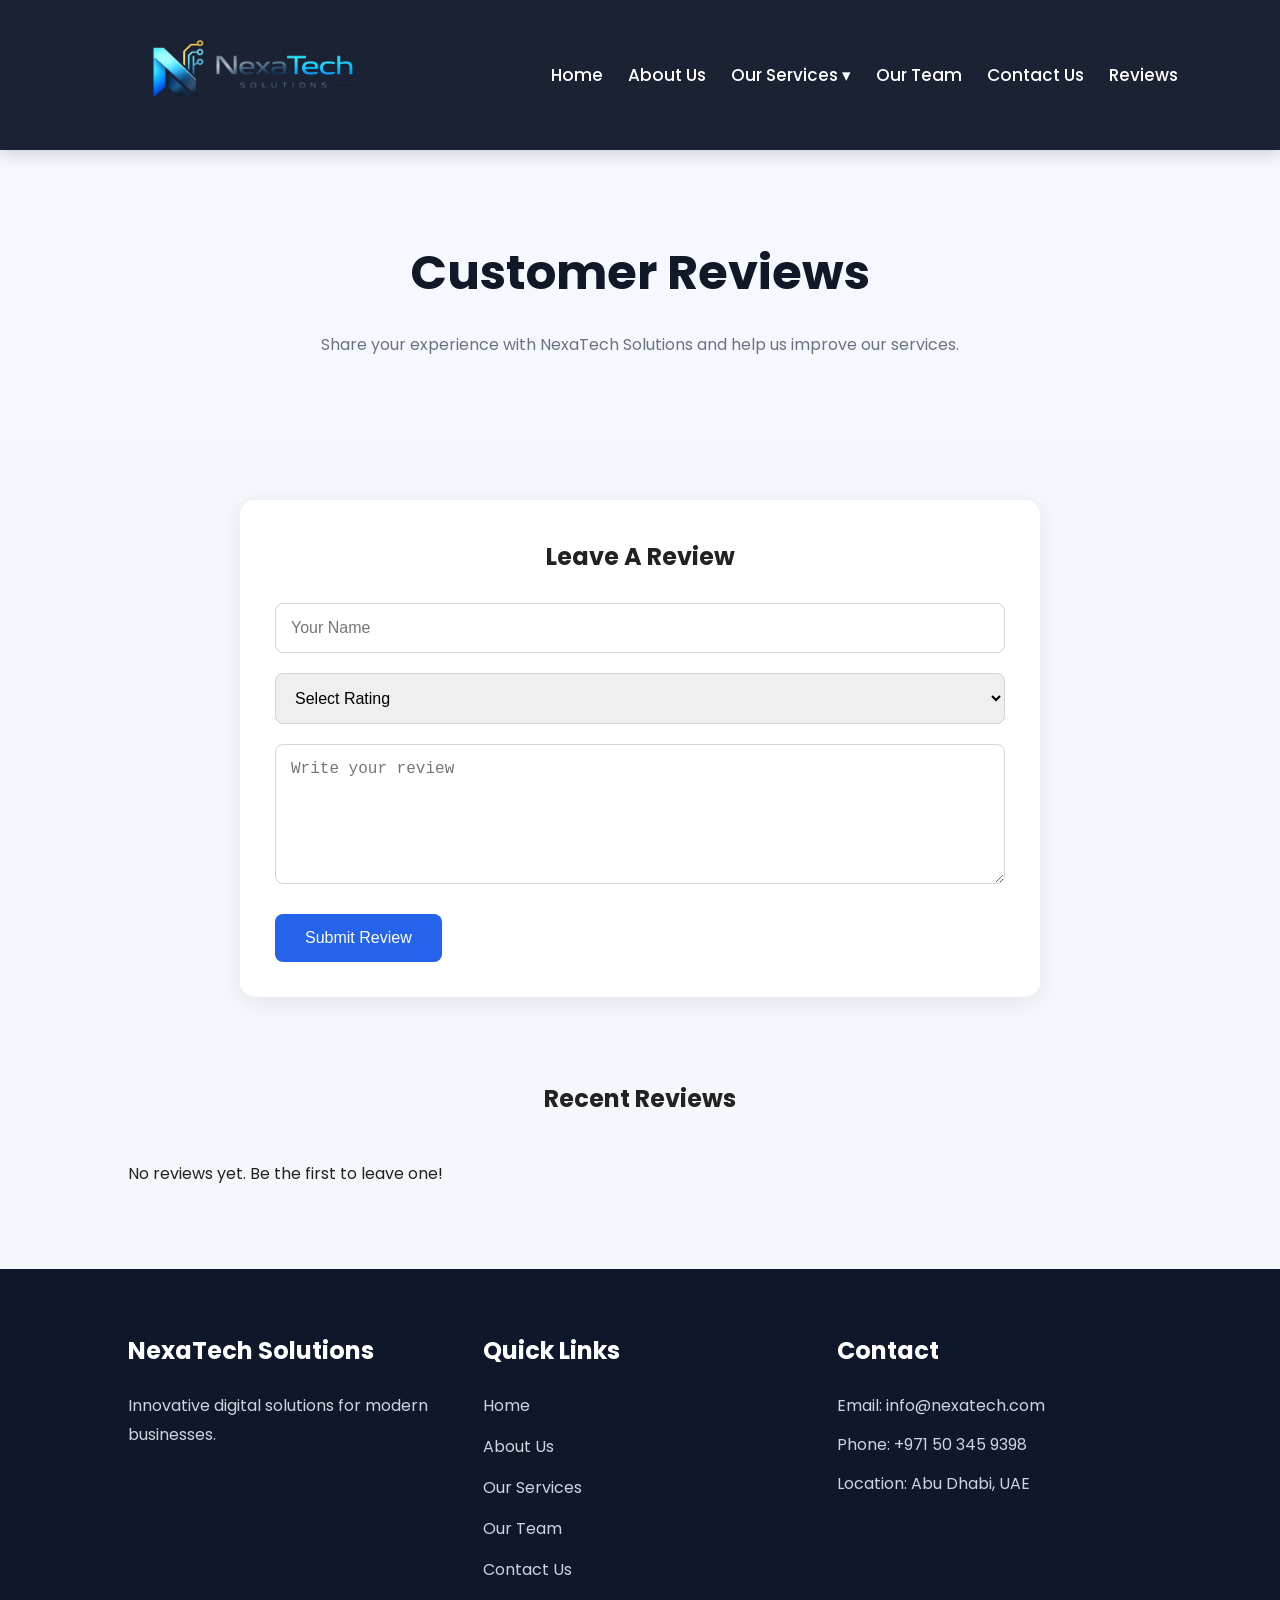
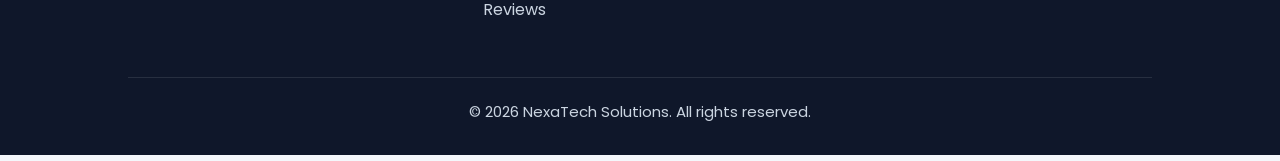
<file: comments.html>
<!DOCTYPE html>
<html lang="en">

<head>
    <meta charset="UTF-8">
    <meta name="viewport" content="width=device-width, initial-scale=1.0">
    <title>Reviews | NexaTech Solutions</title>
    <link rel="stylesheet" href="style.css">
</head>

<body>

    <nav>
        <div class="logo">
            <img src="logo.png" alt="NexaTech Solutions Logo">
        </div>
        <div class="navlinks">
            <a href="index.html">Home</a>
            <a href="about.html">About Us</a>
            <div class="dropdown">
                <a href="services.html">Our Services ▾</a>
                <div class="dropdown-content">
                    <a href="services.html#it-consulting">IT Consulting & Support</a>
                    <a href="services.html#cloud">Cloud Solutions</a>
                    <a href="services.html#network">Network Management</a>
                    <a href="services.html#cyber">Cybersecurity Services</a>
                    <a href="services.html#software">Software & Web Solutions</a>
                    <a href="services.html#managed">Managed IT Services</a>
                    <a href="services.html#digital">Digital Transformation</a>
                    <a href="services.html#backup">Data Backup & Recovery</a>
                </div>
            </div>
            <a href="founderteam.html">Our Team</a>
            <a href="contact.html">Contact Us</a>
            <a href="comments.html">Reviews</a>
        </div>
    </nav>

    <section class="reviewshero">
        <h1>Customer Reviews</h1>
        <p>Share your experience with NexaTech Solutions and help us improve our services.</p>
    </section>

    <section class="reviewformsection">
        <form id="reviewForm" class="reviewform">
            <h2>Leave A Review</h2>

            <input
                type="text"
                id="name"
                name="name"
                placeholder="Your Name"
                required
            >

            <select id="rating" name="rating" required>
                <option value="">Select Rating</option>
                <option value="5">★★★★★</option>
                <option value="4">★★★★☆</option>
                <option value="3">★★★☆☆</option>
                <option value="2">★★☆☆☆</option>
                <option value="1">★☆☆☆☆</option>
            </select>

            <textarea
                id="comment"
                name="comment"
                rows="6"
                placeholder="Write your review"
                required
            ></textarea>

            <button type="submit">Submit Review</button>
        </form>
    </section>

    <section class="reviewssection">
        <h2>Recent Reviews</h2>
        <div id="reviewsContainer" class="reviewscontainer"></div>
    </section>

    <footer>
        <div class="footercontent">
            <div class="footerleft">
                <h3>NexaTech Solutions</h3>
                <p>Innovative digital solutions for modern businesses.</p>
            </div>
            <div class="footercenter">
                <h3>Quick Links</h3>
                <a href="index.html">Home</a>
                <a href="about.html">About Us</a>
                <a href="services.html">Our Services</a>
                <a href="founderteam.html">Our Team</a>
                <a href="contact.html">Contact Us</a>
                <a href="comments.html">Reviews</a>
            </div>
            <div class="footerright">
                <h3>Contact</h3>
                <p>Email: info@nexatech.com</p>
                <p>Phone: +971 50 345 9398</p>
                <p>Location: Abu Dhabi, UAE</p>
            </div>
        </div>
        <p class="copyright">&copy; 2026 NexaTech Solutions. All rights reserved.</p>
    </footer>

    <script>
        const form = document.getElementById('reviewForm');
        const container = document.getElementById('reviewsContainer');

        const starMap = {
            '5': '★★★★★',
            '4': '★★★★☆',
            '3': '★★★☆☆',
            '2': '★★☆☆☆',
            '1': '★☆☆☆☆'
        };

        function loadReviews() {
            const reviews = JSON.parse(localStorage.getItem('nexatechReviews') || '[]');
            container.innerHTML = '';

            if (reviews.length === 0) {
                container.innerHTML = '<p>No reviews yet. Be the first to leave one!</p>';
                return;
            }

            reviews.slice().reverse().forEach(function(review) {
                const card = document.createElement('div');
                card.className = 'review-card';
                card.innerHTML =
                    '<div class="review-header">' +
                        '<strong>' + review.name + '</strong>' +
                        '<span class="review-stars">' + starMap[review.rating] + '</span>' +
                        '<span class="review-date">' + review.date + '</span>' +
                    '</div>' +
                    '<p>' + review.comment + '</p>';
                container.appendChild(card);
            });
        }

        form.addEventListener('submit', function(e) {
            e.preventDefault();

            const review = {
                name: document.getElementById('name').value.trim(),
                rating: document.getElementById('rating').value,
                comment: document.getElementById('comment').value.trim(),
                date: new Date().toLocaleDateString('en-US', { year: 'numeric', month: 'long', day: 'numeric' })
            };

            const reviews = JSON.parse(localStorage.getItem('nexatechReviews') || '[]');
            reviews.push(review);
            localStorage.setItem('nexatechReviews', JSON.stringify(reviews));

            form.reset();
            loadReviews();
        });

        loadReviews();
    </script>

</body>
</html>
</file>
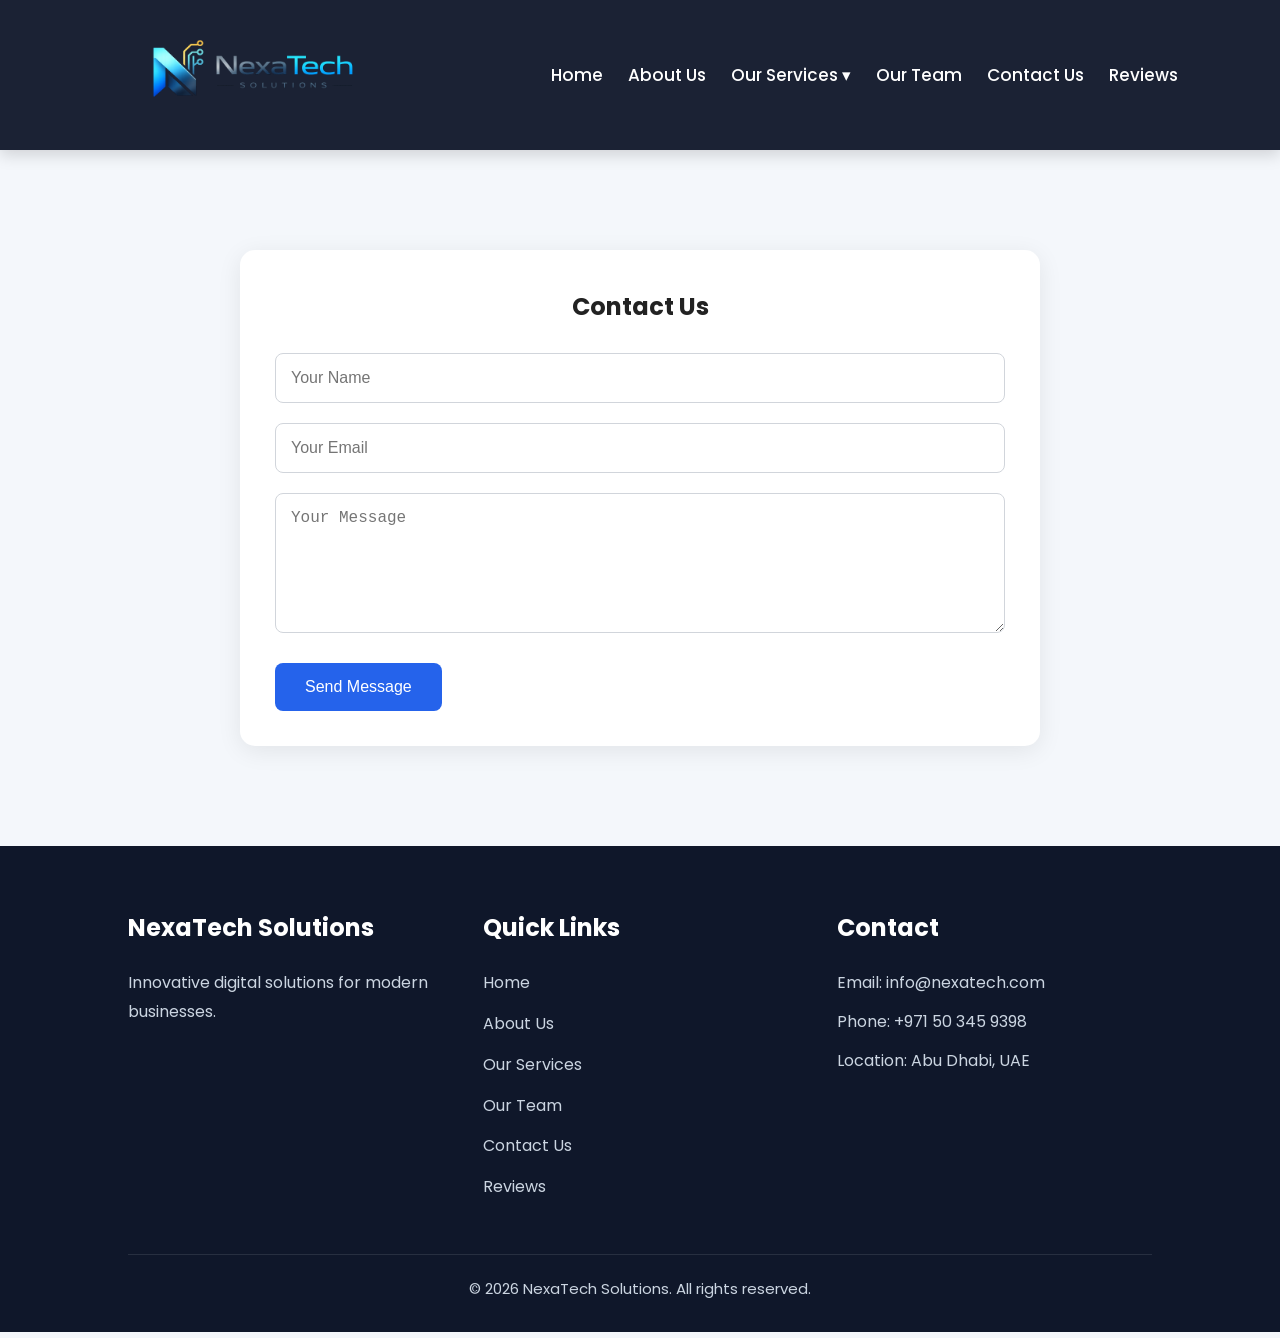
<file: contact.html>
<!DOCTYPE html>
<html lang="en">
<head>
    <meta charset="UTF-8">
    <title>Contact Us | NexaTech Solutions</title>
    <link rel="stylesheet" href="style.css">
</head>
<body>
    <nav>
        <div class="logo">
            <img src="logo.png" alt="NexaTech Solutions Logo">
        </div>
        <div class="navlinks">
            <a href="index.html">Home</a>
            <a href="about.html">About Us</a>
            <div class="dropdown">
                <a href="services.html">Our Services ▾</a>
                <div class="dropdown-content">
                    <a href="services.html#it-consulting">IT Consulting & Support</a>
                    <a href="services.html#cloud">Cloud Solutions</a>
                    <a href="services.html#network">Network Management</a>
                    <a href="services.html#cyber">Cybersecurity Services</a>
                    <a href="services.html#software">Software & Web Solutions</a>
                    <a href="services.html#managed">Managed IT Services</a>
                    <a href="services.html#digital">Digital Transformation</a>
                    <a href="services.html#backup">Data Backup & Recovery</a>
                </div>
            </div>
            <a href="founderteam.html">Our Team</a>
            <a href="contact.html">Contact Us</a>
            <a href="comments.html">Reviews</a>
        </div>
    </nav>

    <main class="about-container">
        <section class="reviewformsection">
            <form class="reviewform">
                <h2>Contact Us</h2>
                <input type="text" name="name" placeholder="Your Name" required>
                <input type="email" name="email" placeholder="Your Email" required>
                <textarea name="message" rows="6" placeholder="Your Message" required></textarea>
                <button type="submit">Send Message</button>
            </form>
        </section>
    </main>

    <footer>
        <div class="footercontent">
            <div class="footerleft">
                <h3>NexaTech Solutions</h3>
                <p>Innovative digital solutions for modern businesses.</p>
            </div>
            <div class="footercenter">
                <h3>Quick Links</h3>
                <a href="index.html">Home</a>
                <a href="about.html">About Us</a>
                <a href="services.html">Our Services</a>
                <a href="founderteam.html">Our Team</a>
                <a href="contact.html">Contact Us</a>
                <a href="comments.html">Reviews</a>
            </div>
            <div class="footerright">
                <h3>Contact</h3>
                <p>Email: info@nexatech.com</p>
                <p>Phone: +971 50 345 9398</p>
                <p>Location: Abu Dhabi, UAE</p>
            </div>
        </div>
        <p class="copyright">&copy; 2026 NexaTech Solutions. All rights reserved.</p>
    </footer>
</body>
</html>
</file>
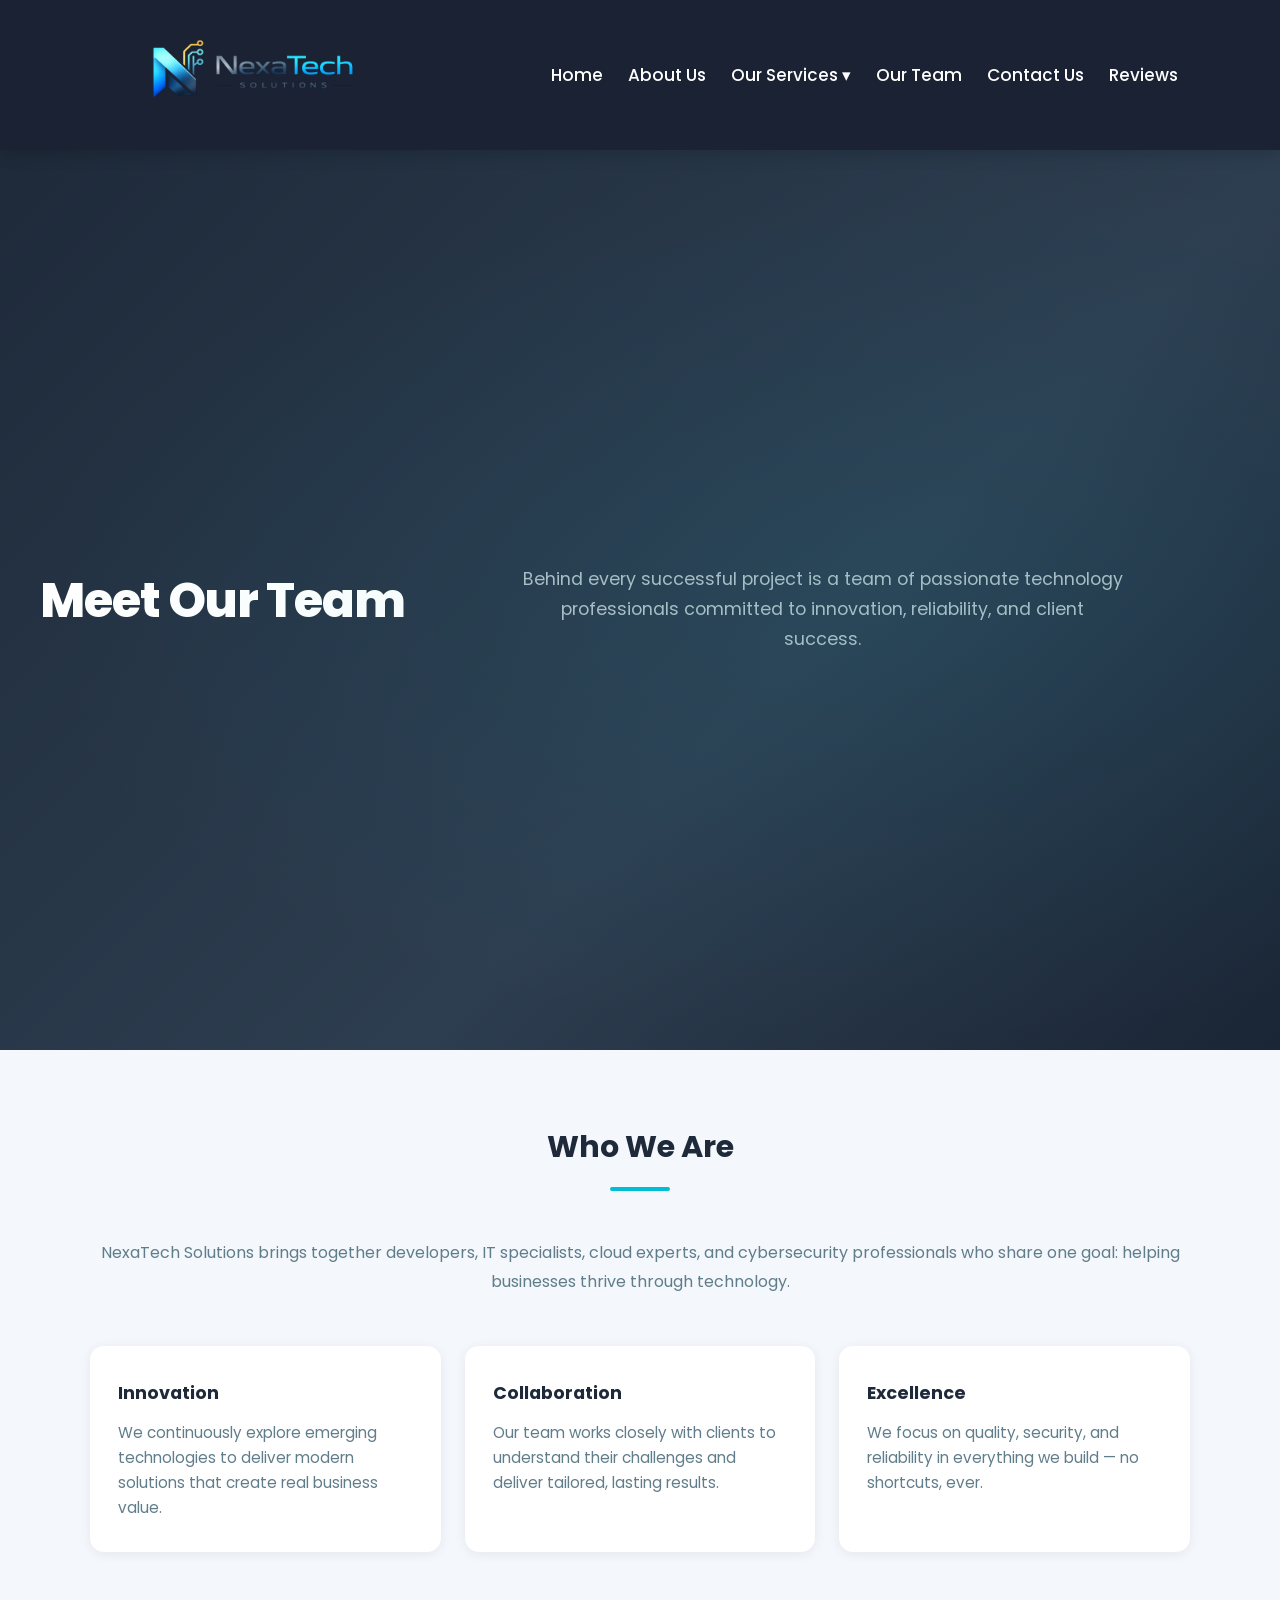
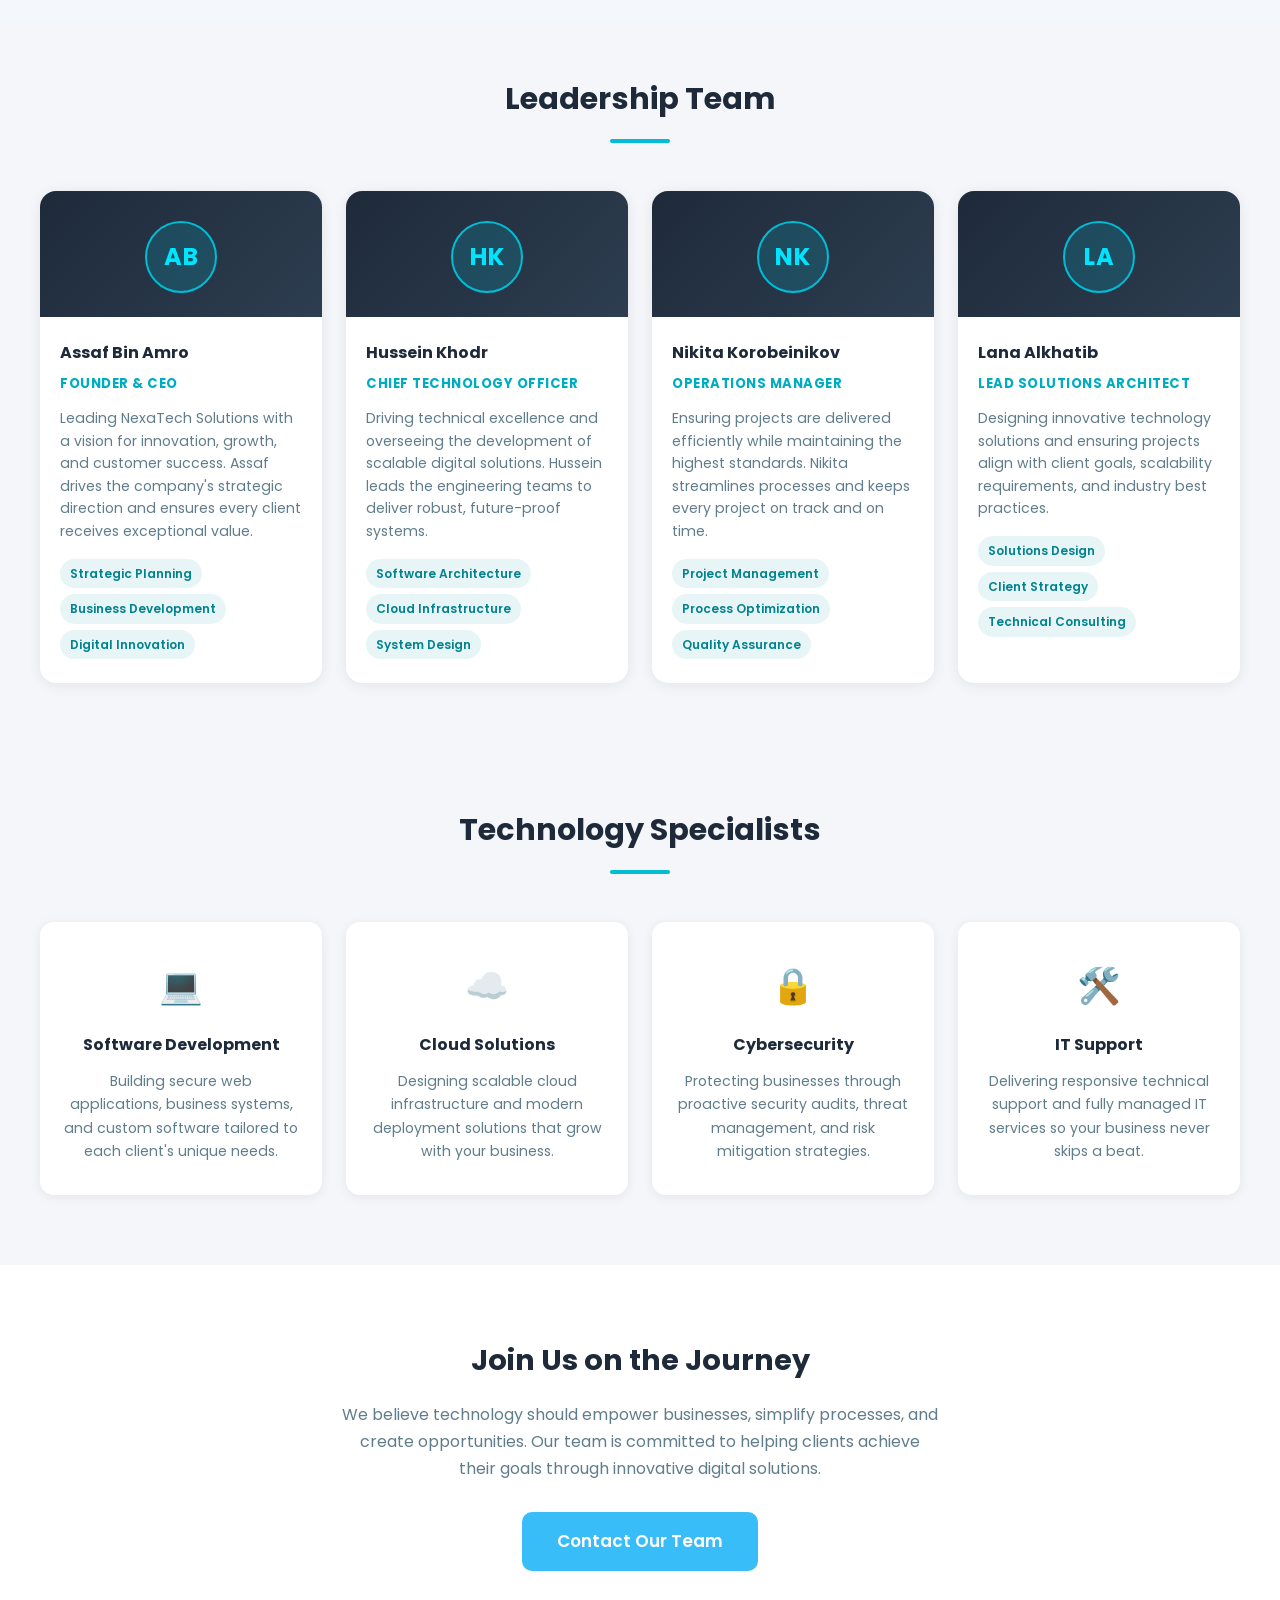
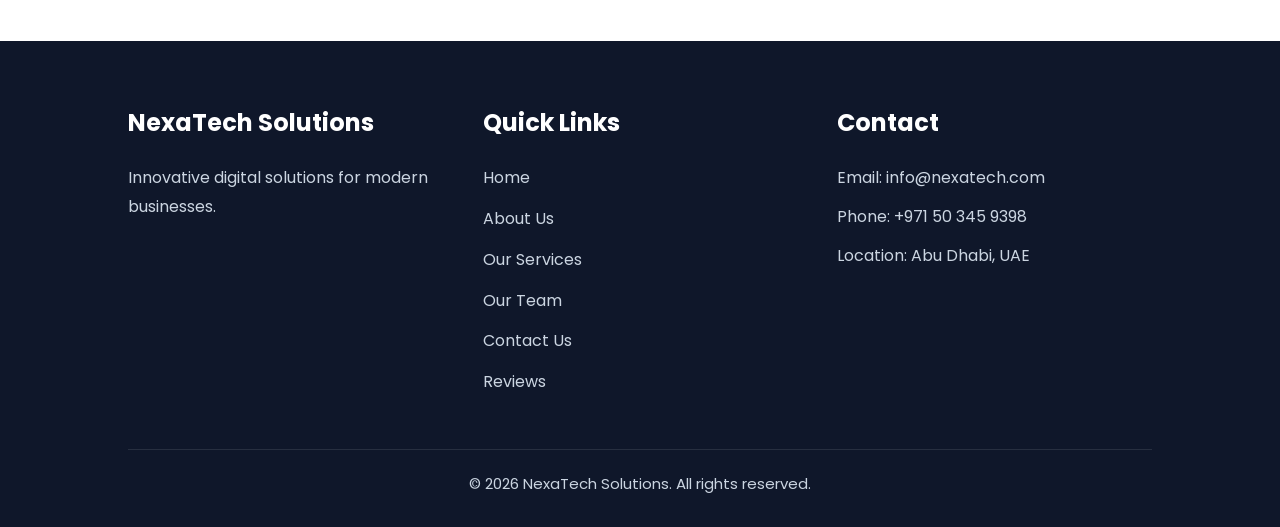
<file: founderteam.html>
<!DOCTYPE html>
<html lang="en">
<head>
  <meta charset="UTF-8">
  <meta name="viewport" content="width=device-width, initial-scale=1.0">
  <title>Our Team - NexaTech Solutions</title>
  <link rel="stylesheet" href="style.css">
  <style>
    /* ── Hero ── */
    .team-hero {
      background: linear-gradient(135deg, #1e2a3a 0%, #2d3e50 60%, #1a2535 100%);
      padding: 100px 40px 80px;
      text-align: center;
      color: #fff;
      position: relative;
      overflow: hidden;
    }

    .team-hero::before {
      content: "";
      position: absolute;
      inset: 0;
      background: radial-gradient(ellipse at 70% 50%, rgba(0, 188, 212, 0.08) 0%, transparent 70%);
      pointer-events: none;
    }

    .team-hero h1 {
      font-size: 3rem;
      font-weight: 800;
      margin-bottom: 18px;
      letter-spacing: -1px;
    }

    .team-hero p {
      font-size: 1.1rem;
      color: #b0bec5;
      max-width: 600px;
      margin: 0 auto;
      line-height: 1.7;
    }

    /* ── Section wrapper ── */
    .team-section {
      padding: 70px 40px;
      max-width: 1200px;
      margin: 0 auto;
    }

    .section-title {
      text-align: center;
      font-size: 1.9rem;
      font-weight: 700;
      color: #1e2a3a;
      margin-bottom: 10px;
    }

    .section-subtitle {
      text-align: center;
      color: #607d8b;
      font-size: 1rem;
      margin-bottom: 50px;
    }

    .section-divider {
      width: 60px;
      height: 4px;
      background: #00bcd4;
      border-radius: 2px;
      margin: 12px auto 48px;
    }

    /* ── Values strip ── */
    .values-strip {
      background: #f4f6f9;
      padding: 50px 40px;
    }

    .values-grid {
      display: grid;
      grid-template-columns: repeat(3, 1fr);
      gap: 24px;
      max-width: 1100px;
      margin: 0 auto;
    }

    .value-card {
      background: #fff;
      border-radius: 14px;
      padding: 32px 28px;
      box-shadow: 0 2px 12px rgba(0,0,0,0.07);
      transition: transform 0.25s ease, box-shadow 0.25s ease;
    }

    .value-card:hover {
      transform: translateY(-5px);
      box-shadow: 0 8px 28px rgba(0,0,0,0.12);
    }

    .value-card h3 {
      font-size: 1.1rem;
      font-weight: 700;
      color: #1e2a3a;
      margin-bottom: 10px;
    }

    .value-card p {
      color: #607d8b;
      font-size: 0.95rem;
      line-height: 1.65;
    }

    /* ── Leadership grid ── */
    #leadership-grid {
      display: grid;
      grid-template-columns: repeat(4, 1fr);
      gap: 24px;
    }

    .team-card {
      background: #fff;
      border-radius: 16px;
      box-shadow: 0 2px 14px rgba(0,0,0,0.08);
      overflow: hidden;
      transition: transform 0.25s ease, box-shadow 0.25s ease;
      animation: fadeUp 0.5s ease both;
    }

    .team-card:hover {
      transform: translateY(-6px);
      box-shadow: 0 12px 32px rgba(0,0,0,0.13);
    }

    @keyframes fadeUp {
      from { opacity: 0; transform: translateY(24px); }
      to   { opacity: 1; transform: translateY(0); }
    }

    .card-avatar {
      background: linear-gradient(135deg, #1e2a3a, #2d3e50);
      padding: 30px 0 24px;
      display: flex;
      justify-content: center;
    }

    .avatar-circle {
      width: 72px;
      height: 72px;
      border-radius: 50%;
      background: rgba(0, 188, 212, 0.18);
      border: 2.5px solid #00bcd4;
      color: #00e5ff;
      font-size: 1.5rem;
      font-weight: 700;
      display: flex;
      align-items: center;
      justify-content: center;
      letter-spacing: 1px;
    }

    .card-body {
      padding: 22px 20px 24px;
    }

    .member-name {
      font-size: 1rem;
      font-weight: 700;
      color: #1e2a3a;
      margin-bottom: 4px;
    }

    .member-role {
      font-size: 0.82rem;
      font-weight: 700;
      color: #00acc1;
      text-transform: uppercase;
      letter-spacing: 0.5px;
      margin-bottom: 12px;
    }

    .member-bio {
      font-size: 0.88rem;
      color: #607d8b;
      line-height: 1.6;
      margin-bottom: 16px;
    }

    .expertise-tags {
      display: flex;
      flex-wrap: wrap;
      gap: 6px;
    }

    .expertise-tag {
      background: #e8f5f7;
      color: #00838f;
      font-size: 0.75rem;
      font-weight: 600;
      padding: 4px 10px;
      border-radius: 20px;
    }

    /* ── Departments grid ── */
    .depts-section {
      background: #f4f6f9;
      padding: 70px 40px;
    }

    #departments-grid {
      display: grid;
      grid-template-columns: repeat(4, 1fr);
      gap: 24px;
      max-width: 1200px;
      margin: 0 auto;
    }

    .dept-card {
      background: #fff;
      border-radius: 14px;
      padding: 32px 24px;
      box-shadow: 0 2px 12px rgba(0,0,0,0.07);
      text-align: center;
      transition: transform 0.25s ease, box-shadow 0.25s ease;
      animation: fadeUp 0.5s ease both;
    }

    .dept-card:hover {
      transform: translateY(-5px);
      box-shadow: 0 10px 28px rgba(0,0,0,0.12);
    }

    .dept-icon {
      font-size: 2.2rem;
      margin-bottom: 14px;
    }

    .dept-name {
      font-size: 1rem;
      font-weight: 700;
      color: #1e2a3a;
      margin-bottom: 10px;
    }

    .dept-desc {
      font-size: 0.88rem;
      color: #607d8b;
      line-height: 1.65;
    }

    /* ── CTA ── */
    .team-cta {
      text-align: center;
      padding: 70px 40px;
      background: #fff;
    }

    .team-cta h2 {
      font-size: 1.8rem;
      font-weight: 700;
      color: #1e2a3a;
      margin-bottom: 14px;
    }

    .team-cta p {
      color: #607d8b;
      font-size: 1rem;
      max-width: 600px;
      margin: 0 auto 30px;
      line-height: 1.7;
    }

    /* ── Responsive ── */
    @media (max-width: 1024px) {
      #leadership-grid,
      #departments-grid {
        grid-template-columns: repeat(2, 1fr);
      }
      .values-grid {
        grid-template-columns: repeat(2, 1fr);
      }
    }

    @media (max-width: 600px) {
      .team-hero h1 { font-size: 2rem; }
      #leadership-grid,
      #departments-grid,
      .values-grid {
        grid-template-columns: 1fr;
      }
      .team-section,
      .values-strip,
      .depts-section,
      .team-cta {
        padding: 50px 20px;
      }
    }
  </style>
</head>
<body>

  <!-- ── Navigation (matches site) ── -->
    <nav>
        <div class="logo">
            <img src="logo.png" alt="NexaTech Solutions Logo">
        </div>
        <div class="navlinks">
            <a href="index.html">Home</a>
            <a href="about.html">About Us</a>
            <div class="dropdown">
                <a href="services.html">Our Services ▾</a>
                <div class="dropdown-content">
                    <a href="services.html#it-consulting">IT Consulting & Support</a>
                    <a href="services.html#cloud">Cloud Solutions</a>
                    <a href="services.html#network">Network Management</a>
                    <a href="services.html#cyber">Cybersecurity Services</a>
                    <a href="services.html#software">Software & Web Solutions</a>
                    <a href="services.html#managed">Managed IT Services</a>
                    <a href="services.html#digital">Digital Transformation</a>
                    <a href="services.html#backup">Data Backup & Recovery</a>
                </div>
            </div>
            <a href="founderteam.html">Our Team</a>
            <a href="contact.html">Contact Us</a>
            <a href="comments.html">Reviews</a>
        </div>
    </nav>

  <!-- ── Hero ── -->
  <header class="team-hero">
    <h1>Meet Our Team</h1>
    <p>Behind every successful project is a team of passionate technology professionals committed to innovation, reliability, and client success.</p>
  </header>

  <!-- ── Who We Are ── -->
  <section class="team-section">
    <h2 class="section-title">Who We Are</h2>
    <div class="section-divider"></div>
    <p class="section-subtitle">
      NexaTech Solutions brings together developers, IT specialists, cloud experts, and cybersecurity professionals
      who share one goal: helping businesses thrive through technology.
    </p>

    <!-- Values -->
    <div class="values-grid" style="margin-top: 0;">
      <div class="value-card">
        <h3>Innovation</h3>
        <p>We continuously explore emerging technologies to deliver modern solutions that create real business value.</p>
      </div>
      <div class="value-card">
        <h3>Collaboration</h3>
        <p>Our team works closely with clients to understand their challenges and deliver tailored, lasting results.</p>
      </div>
      <div class="value-card">
        <h3>Excellence</h3>
        <p>We focus on quality, security, and reliability in everything we build — no shortcuts, ever.</p>
      </div>
    </div>
  </section>

  <!-- ── Leadership Team (dynamically loaded) ── -->
  <section class="values-strip">
    <div style="max-width:1200px; margin:0 auto;">
      <h2 class="section-title">Leadership Team</h2>
      <div class="section-divider"></div>
      <!-- Cards injected here by team.js -->
      <div id="leadership-grid">
        <p style="text-align:center; color:#607d8b;">Loading team...</p>
      </div>
    </div>
  </section>

  <!-- ── Technology Specialists (dynamically loaded) ── -->
  <section class="depts-section">
    <h2 class="section-title">Technology Specialists</h2>
    <div class="section-divider"></div>
    <!-- Cards injected here by team.js -->
    <div id="departments-grid">
      <p style="text-align:center; color:#607d8b;">Loading departments...</p>
    </div>
  </section>

  <!-- ── CTA ── -->
  <section class="team-cta">
    <h2>Join Us on the Journey</h2>
    <p>We believe technology should empower businesses, simplify processes, and create opportunities. Our team is committed to helping clients achieve their goals through innovative digital solutions.</p>
    <a href="contact.html" class="btn">Contact Our Team</a>
  </section>

  <!-- ── Footer (matches site) ── -->
  <footer>
    <div class="footercontent">
      <div class="footerleft">
        <h3>NexaTech Solutions</h3>
        <p>Innovative digital solutions for modern businesses.</p>
      </div>
      <div class="footercenter">
        <h3>Quick Links</h3>
        <a href="index.html">Home</a>
        <a href="about.html">About Us</a>
        <a href="services.html">Our Services</a>
        <a href="founderteam.html">Our Team</a>
        <a href="contact.html">Contact Us</a>
        <a href="comments.html">Reviews</a>
      </div>
      <div class="footerright">
        <h3>Contact</h3>
        <p>Email: info@nexatech.com</p>
        <p>Phone: +971 50 345 9398</p>
        <p>Location: Abu Dhabi, UAE</p>
      </div>
    </div>
    <p class="copyright">&copy; 2026 NexaTech Solutions. All rights reserved.</p>
  </footer>

  <!-- External JS — loads team data from team.json -->
  <script src="team.js"></script>

</body>
</html>
</file>
<file: style.css>
/* ===== GOOGLE FONT ===== */

@import url('https://fonts.googleapis.com/css2?family=Poppins:wght@300;400;500;600;700&display=swap');

/* ===== ROOT COLORS ===== */

:root{

    --primary:#0f172a;
    --secondary:#1e293b;
    --accent:#38bdf8;
    --background:#f4f7fb;
    --white:#ffffff;
    --text:#222222;
    --gray:#cbd5e1;

}

/* ===== RESET ===== */

*{
    margin:0;
    padding:0;
    box-sizing:border-box;
}

html{
    scroll-behavior:smooth;
}

body{

    font-family:'Poppins', sans-serif;
    background-color:var(--background);
    color:var(--text);
    line-height:1.8;

}

/* ===== NAVIGATION ===== */

nav{
    background-color:rgba(15,23,42,0.95);

    display:flex;
    justify-content:space-between;
    align-items:center;

    height:150px;
    padding:0 8%;

    position:sticky;
    top:0;
    z-index:1000;

    backdrop-filter:blur(10px);
    box-shadow:0 5px 15px rgba(0,0,0,0.15);
}

nav h2{

    color:var(--white);
    font-size:32px;
    font-weight:700;

}

.navlinks{

    display:flex;
    gap:25px;

}

.navlinks a{

    color:var(--white);
    text-decoration:none;
    font-size:17px;
    font-weight:500;

    position:relative;

    transition:0.3s;

}

.navlinks a::after{

    content:"";

    position:absolute;

    left:0;
    bottom:-5px;

    width:0%;
    height:2px;

    background-color:var(--accent);

    transition:0.3s;

}

.navlinks a:hover{

    color:var(--accent);

}

.navlinks a:hover::after{

    width:100%;

}

/* ===== HEADER ===== */

header{

    height:100vh;

    background:
    linear-gradient(rgba(15,23,42,0.75),
    rgba(15,23,42,0.75)),
    url(images/homepage.jpg);

    background-size:cover;
    background-position:center;

    display:flex;
    justify-content:center;
    align-items:center;

    text-align:center;

    padding:40px;

}

.homehead{

    max-width:850px;

}

.homehead h3{

    color:var(--white);

    font-size:65px;
    line-height:1.2;

    margin-bottom:25px;

}

.homehead p{

    color:var(--gray);

    font-size:20px;

    margin-bottom:35px;

}

/* BUTTON */

.btn{

    display:inline-block;

    background-color:var(--accent);
    color:var(--white);

    text-decoration:none;

    padding:14px 35px;

    border-radius:10px;

    font-size:17px;
    font-weight:600;

    transition:0.3s;

}

.btn:hover{

    background-color:#0ea5e9;

    transform:translateY(-5px);

}

/*  HOME SECTION */

.homesect{

    display:grid;
    grid-template-columns:1fr 1fr;

    gap:60px;

    align-items:center;

    padding:100px 10%;

    background-color:var(--white);

}

.homecontent h2{

    font-size:42px;

    margin-bottom:25px;

    color:var(--primary);

}

.homecontent p{

    margin-bottom:20px;

    font-size:18px;

    color:#444;

}

.homeimage img{

    width:100%;

    border-radius:20px;

    box-shadow:0 10px 30px rgba(0,0,0,0.15);

    transition:0.4s;

}

.homeimage img:hover{

    transform:scale(1.03);

}

/* WHY SECTION */

.Why{

    background:linear-gradient(to right,
    var(--primary),
    var(--secondary));

    padding:100px 10%;

    text-align:center;

    color:var(--white);

}

.Why h2{

    font-size:45px;

    margin-bottom:40px;

}

.sectp{

    max-width:950px;

    margin:auto;

}

.sectp p{

    font-size:18px;

    margin-bottom:20px;

    color:var(--gray);

}

/*  PARTNERS  */

.partners{

    padding:100px 10%;

    background-color:var(--white);

    text-align:center;

}

.partners h2{

    font-size:42px;

    color:var(--primary);

    margin-bottom:40px;

}

.partners img{

    width:100%;
    max-width:1000px;

    border-radius:20px;

    box-shadow:0 10px 30px rgba(0,0,0,0.15);

    transition:0.4s;

}

.partners img:hover{

    transform:scale(1.02);

}

/*  FOOTER  */

footer{

    background-color:var(--primary);

    padding:60px 10% 30px;

}

.footercontent{

    display:grid;
    grid-template-columns:repeat(auto-fit, minmax(250px,1fr));

    gap:40px;

    margin-bottom:40px;

}

.footerleft h3,
.footercenter h3,
.footerright h3{

    color:var(--white);

    font-size:24px;

    margin-bottom:20px;

}

.footerleft p,
.footerright p{

    color:var(--gray);

    margin-bottom:10px;

    font-size:16px;

}

/*  FOOTER LINKS  */

.footercenter{

    display:flex;
    flex-direction:column;

}

.footercenter a{

    color:var(--gray);

    text-decoration:none;

    margin-bottom:12px;

    transition:0.3s;

    width:fit-content;

}

.footercenter a:hover{

    color:var(--accent);

    transform:translateX(5px);

}

/* ===== COPYRIGHT ===== */

.copyright{

    text-align:center;

    color:var(--gray);

    border-top:1px solid rgba(255,255,255,0.1);

    padding-top:20px;

    font-size:15px;

}

/* ===== RESPONSIVE ===== */

@media(max-width:900px){

    nav{

        flex-direction:column;

        gap:20px;

    }

    .navlinks{

        flex-wrap:wrap;
        justify-content:center;

    }

    .homehead h3{

        font-size:42px;

    }

    .homesect{

        grid-template-columns:1fr;

        text-align:center;

    }

    .footercontent{

        flex-direction:column;
        text-align:center;

    }

}
.reviewshero {
text-align: center;
padding: 80px 10%;
background: #f5f8ff;
}

.reviewshero h1 {
font-size: 3rem;
color: #111827;
margin-bottom: 15px;
}

.reviewshero p {
max-width: 700px;
margin: auto;
color: #6b7280;
line-height: 1.8;
}

.reviewformsection {
padding: 60px 10%;
}

.reviewform {
max-width: 800px;
margin: auto;
background: #ffffff;
padding: 35px;
border-radius: 15px;
box-shadow: 0 5px 25px rgba(0, 0, 0, 0.08);
}

.reviewform h2 {
text-align: center;
margin-bottom: 25px;
}

.reviewform input,
.reviewform select,
.reviewform textarea {
width: 100%;
padding: 15px;
margin-bottom: 20px;
border: 1px solid #d1d5db;
border-radius: 8px;
font-size: 1rem;
box-sizing: border-box;
}

.reviewform textarea {
resize: vertical;
}

.reviewform input:focus,
.reviewform select:focus,
.reviewform textarea:focus {
outline: none;
border-color: #2563eb;
}

.reviewform button {
background: #2563eb;
color: white;
border: none;
padding: 15px 30px;
border-radius: 8px;
font-size: 1rem;
cursor: pointer;
transition: 0.3s;
}

.reviewform button:hover {
background: #1d4ed8;
}

.reviewssection {
padding: 20px 10% 80px;
}

.reviewssection h2 {
text-align: center;
margin-bottom: 40px;
}

.reviewscontainer {
display: grid;
gap: 25px;
}

.reviewcard {
background: #ffffff;
border-radius: 12px;
padding: 25px;
box-shadow: 0 4px 15px rgba(0, 0, 0, 0.08);
}

.reviewcard h3 {
margin-bottom: 10px;
color: #111827;
}

.reviewcard .rating {
color: #f59e0b;
font-size: 1.2rem;
margin-bottom: 10px;
}

.reviewcard p {
color: #4b5563;
line-height: 1.7;
}

@media (max-width: 768px) {
.reviewshero h1 {
font-size: 2.2rem;
}


.reviewform {
    padding: 25px;
}


}
.about-container{
    width:90%;
    max-width:1200px;
    margin:40px auto;
}

.about-container1{
    width:90%;
    max-width:1200px;
    margin:40px auto;
}
.hero-image {
    width: 100vw;
    margin-left: calc(50% - 50vw);
    overflow: hidden;
}

.hero-image img {
    width: 100%;
    height: 100%;
    object-fit: cover;
    display: block;
}
.about-section{
    display:flex;
    align-items:center;
    justify-content:space-between;
    gap:40px;
    margin-bottom:60px;
}

.about-text{
    flex:1;
}

.about-text h1{
    margin-bottom:20px;
}

.about-text p{
    line-height:1.8;
    margin-bottom:15px;
}

.about-image{
    flex:1;
}

.about-image img{
    width:100%;
    border-radius:15px;
}
.hero-image {
    width: 100%;
}

.hero-image img {
    width: 100%;
    height: 800px;
    object-fit: cover;
    display: block;
}
.mission-vision{
    display:grid;
    grid-template-columns:repeat(auto-fit,minmax(300px,1fr));
    gap:25px;
    margin-bottom:60px;
}

.info-card{
    padding:25px;
    border-radius:15px;
    box-shadow:0 4px 12px rgba(0,0,0,.1);
}

.services-section{
    margin-bottom:60px;
}

.services-section h2,
.why-us h2,
.approach-section h2{
    text-align:center;
    margin-bottom:30px;
}

.services-grid{
    display:grid;
    grid-template-columns:repeat(auto-fit,minmax(250px,1fr));
    gap:20px;
}
.service-box{
    padding:30px;
    background:white;
    border-radius:15px;
    box-shadow:0 4px 12px rgba(0,0,0,.08);
    transition:.3s;
    border:none;
    scroll-margin-top:180px;
}

.service-box:hover{
    transform:translateY(-5px);
}

.service-box h3{
    color:var(--primary);
    margin-bottom:15px;
}

.services-section a{
    text-decoration:none;
    color:inherit;
}

.why-us .reason-card{
    color: #0f172a;
    padding: 50px 100px;
    border-bottom: 1px solid black;
    background-color: #f4f7fb;
}

.service-card{
    padding:20px;
    border-radius:12px;
    text-align:center;
    box-shadow:0 4px 10px rgba(0,0,0,.1);
}

.approach-section{
    text-align:center;
    padding:40px;
    margin-bottom:60px;
}

.approach-section p{
    line-height:1.8;
    margin-bottom:15px;
}

@media(max-width:768px){

    .about-section{
        flex-direction:column;
    }

}
.logo{
    height:80px;
    display:flex;
    align-items:center;
}

.logo img{
    height:200px;
    width:auto;
    display:block;
}

/* TEAM PAGE */

.team-hero{
    background: linear-gradient(
        rgba(15,23,42,.85),
        rgba(15,23,42,.85)
    );
    padding:120px 10%;
    text-align:center;
    color:white;
}

.team-hero h1{
    font-size:56px;
    margin-bottom:20px;
}

.team-hero p{
    max-width:800px;
    margin:auto;
    color:#cbd5e1;
    font-size:18px;
}

.service-card h3{
    color:#0f172a;
    margin-bottom:10px;
}

.service-card{
    background:white;
    border-radius:15px;
    transition:.3s;
}

.service-card:hover{
    transform:translateY(-8px);
}
/* ===== INDEX HERO H1 ===== */

.homehead h1{
    color:var(--white);
    font-size:65px;
    line-height:1.2;
    margin-bottom:25px;
}

/* ===== SERVICES PAGE HERO ===== */

.services-hero{
    background:
        linear-gradient(rgba(15,23,42,0.82), rgba(15,23,42,0.82)),
        url(../images/homepage.jpg);
    background-size:cover;
    background-position:center;
    padding:130px 10%;
    text-align:center;
    color:var(--white);
}

.services-hero h1{
    font-size:52px;
    margin-bottom:20px;
}

.services-hero p{
    max-width:700px;
    margin:auto;
    color:var(--gray);
    font-size:18px;
}

/* ===== SERVICES FULL SECTIONS ===== */

.service-full-section{
    padding:90px 10%;
    display:flex;
    align-items:center;
    gap:70px;
    scroll-margin-top:155px;
}

.service-full-section:nth-child(odd){
    background-color:var(--white);
    flex-direction:row;
}

.service-full-section:nth-child(even){
    background-color:var(--background);
    flex-direction:row-reverse;
}

.service-icon-panel{
    flex:0 0 280px;
    display:flex;
    flex-direction:column;
    align-items:center;
    justify-content:center;
    background:linear-gradient(135deg, var(--primary), var(--secondary));
    border-radius:20px;
    padding:50px 30px;
    min-height:270px;
    gap:20px;
}

.service-icon-panel img{
    width:80px;
    height:80px;
    object-fit:contain;
    filter:brightness(0) invert(1);
}

.service-icon-panel span{
    color:var(--accent);
    font-size:13px;
    font-weight:600;
    letter-spacing:1.5px;
    text-transform:uppercase;
    text-align:center;
}

.service-text{
    flex:1;
}

.service-text h2{
    font-size:34px;
    color:var(--primary);
    margin-bottom:18px;
}

.service-text p{
    font-size:17px;
    color:#444;
    line-height:1.9;
    margin-bottom:28px;
}

.service-features{
    list-style:none;
    padding:0;
    display:grid;
    grid-template-columns:1fr 1fr;
    gap:12px 25px;
}

.service-features li{
    font-size:15px;
    color:var(--secondary);
    padding-left:22px;
    position:relative;
    line-height:1.6;
}

.service-features li::before{
    content:"✓";
    position:absolute;
    left:0;
    color:var(--accent);
    font-weight:700;
}

/* ===== ABOUT - CLICKABLE SERVICE CARDS ===== */

.service-link-box{
    display:block;
    text-decoration:none;
    color:inherit;
    padding:30px;
    background:white;
    border-radius:15px;
    box-shadow:0 4px 12px rgba(0,0,0,.08);
    transition:.3s;
    border-bottom:3px solid transparent;
}

.service-link-box:hover{
    transform:translateY(-6px);
    border-bottom-color:var(--accent);
    box-shadow:0 10px 28px rgba(0,0,0,.12);
}

.service-link-box .service-icon{
    margin-bottom:14px;
}

.service-link-box h3{
    color:var(--primary);
    margin-bottom:10px;
    font-size:17px;
}

.service-link-box p{
    font-size:14px;
    color:#555;
    line-height:1.7;
}

.service-link-arrow{
    display:inline-block;
    margin-top:14px;
    color:var(--accent);
    font-size:14px;
    font-weight:600;
}

/* ===== REVIEW CARDS ===== */

.review-card{
    background:#ffffff;
    border-radius:12px;
    padding:25px;
    box-shadow:0 4px 15px rgba(0,0,0,.08);
    border-left:4px solid var(--accent);
}

.review-header{
    display:flex;
    align-items:center;
    gap:15px;
    margin-bottom:12px;
    flex-wrap:wrap;
}

.review-stars{
    color:#f59e0b;
    font-size:1.1rem;
}

.review-date{
    color:#9ca3af;
    font-size:14px;
    margin-left:auto;
}

/* ===== ABOUT PAGE HERO ===== */

.hero-about{
    padding:100px 10%;
    background:linear-gradient(rgba(15,23,42,0.80), rgba(15,23,42,0.80)),
               url(../images/about.avif);
    background-size:cover;
    background-position:center;
    text-align:center;
    color:var(--white);
}

.hero-about h1{
    font-size:52px;
    margin-bottom:20px;
}

.hero-about p{
    max-width:650px;
    margin:auto;
    color:var(--gray);
    font-size:18px;
}

.card{
    padding:35px;
    background:var(--white);
    border-radius:15px;
    box-shadow:0 4px 12px rgba(0,0,0,.08);
    border-top:4px solid var(--accent);
}

.card h2{
    color:var(--primary);
    margin-bottom:14px;
    font-size:22px;
}

.card p{
    color:#555;
    font-size:16px;
    line-height:1.8;
}

.why-us{
    margin-bottom:60px;
}

.why-us h2{
    font-size:36px;
    color:var(--primary);
    margin-bottom:30px;
}

.reasons{
    display:grid;
    grid-template-columns:repeat(auto-fit, minmax(220px,1fr));
    gap:20px;
}

.reason-card{
    padding:30px;
    background:var(--white);
    border-radius:15px;
    box-shadow:0 4px 12px rgba(0,0,0,.08);
    border-left:4px solid var(--accent);
}

.reason-card h3{
    color:var(--primary);
    margin-bottom:10px;
    font-size:18px;
}

.reason-card p{
    color:#555;
    font-size:15px;
    line-height:1.7;
}

.approach{
    background:linear-gradient(to right, var(--primary), var(--secondary));
    padding:70px 10%;
    border-radius:15px;
    margin-bottom:60px;
    text-align:center;
    color:var(--white);
}

.approach h2{
    font-size:36px;
    margin-bottom:20px;
}

.approach p{
    max-width:800px;
    margin:auto;
    color:var(--gray);
    font-size:17px;
    line-height:1.9;
}

/* ===== RESPONSIVE ===== */

@media(max-width:900px){

    .service-full-section,
    .service-full-section:nth-child(odd),
    .service-full-section:nth-child(even){
        flex-direction:column;
        padding:60px 6%;
        gap:40px;
    }

    .service-icon-panel{
        flex:none;
        width:100%;
        min-height:auto;
        padding:40px;
    }

    .service-features{
        grid-template-columns:1fr;
    }

    .services-hero h1,
    .hero-about h1{
        font-size:36px;
    }

    .homehead h1{
        font-size:38px;
    }

}

/* SERVICES DROPDOWN */

.dropdown {
    position: relative;
    display: inline-block;
}

.dropdown-content {
    display: none;
    position: absolute;
    top: 100%;
    left: 0;
    min-width: 260px;
    background: white;
    border-radius: 10px;
    box-shadow: 0 8px 20px rgba(0,0,0,.15);
    z-index: 1000;
    overflow: hidden;
}

.dropdown-content a {
    display: block;
    padding: 12px 16px;
    text-decoration: none;
    color: #0f172a;
    transition: 0.3s;
}

.dropdown-content a:hover {
    background: #e0f2fe;
}

.dropdown:hover .dropdown-content {
    display: block;
}
</file>
